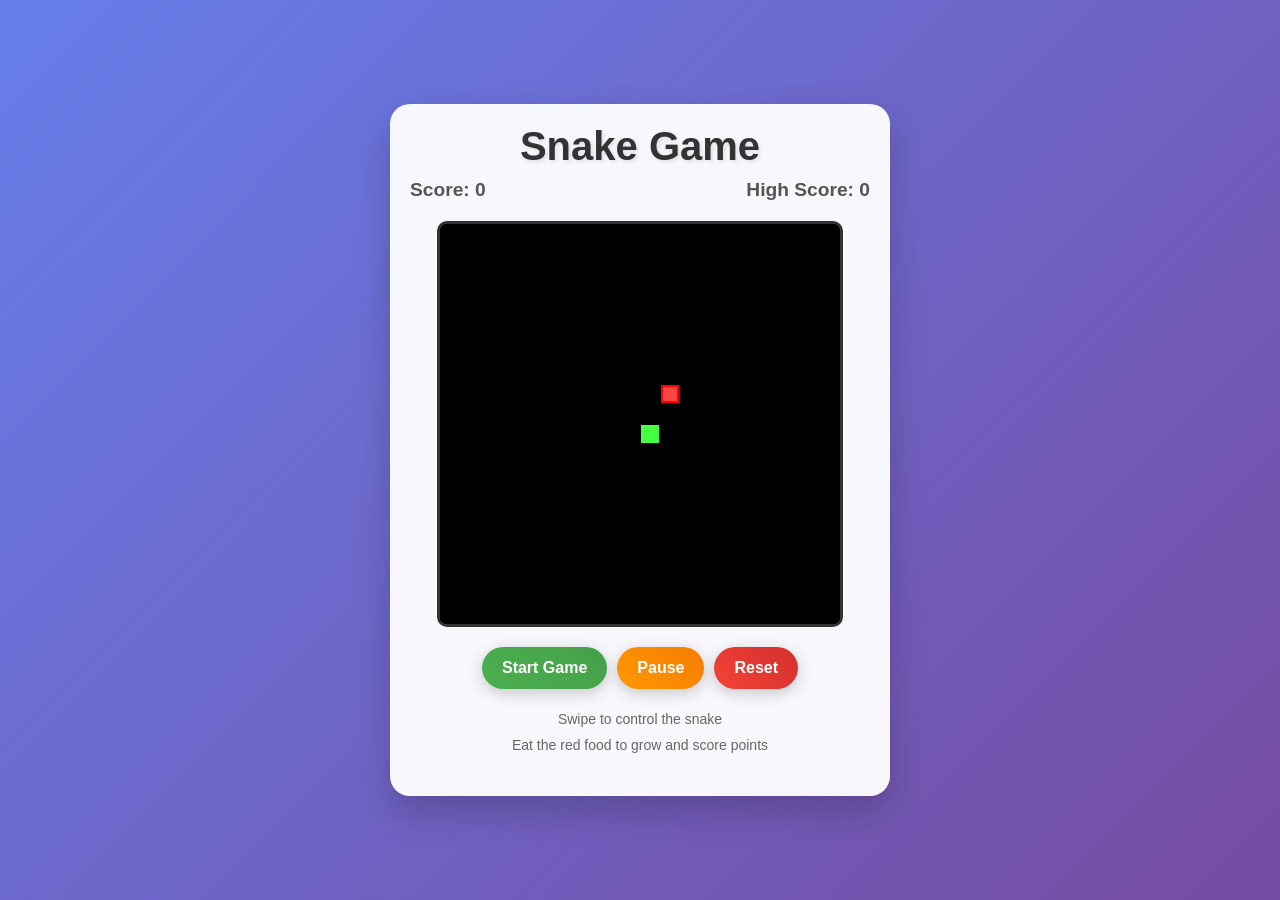
<file: index.html>
<!DOCTYPE html>
<html lang="en">
<head>
    <meta charset="UTF-8">
    <meta name="viewport" content="width=device-width, initial-scale=1.0, user-scalable=no">
    <title>Snake Game - Mobile</title>
    <link rel="stylesheet" href="style.css">
</head>
<body>
    <div class="game-container">
        <div class="header">
            <h1>Snake Game</h1>
            <div class="score-container">
                <span>Score: <span id="score">0</span></span>
                <span>High Score: <span id="highScore">0</span></span>
            </div>
        </div>
        
        <canvas id="gameCanvas" width="400" height="400"></canvas>
        
        <div class="game-controls">
            <button id="startBtn" class="control-btn">Start Game</button>
            <button id="pauseBtn" class="control-btn">Pause</button>
            <button id="resetBtn" class="control-btn">Reset</button>
        </div>
        
        <div class="instructions">
            <p>Swipe to control the snake</p>
            <p>Eat the red food to grow and score points</p>
        </div>
        
        <div class="touch-area" id="touchArea"></div>
    </div>
    
    <script src="script.js"></script>
</body>
</html>
</file>
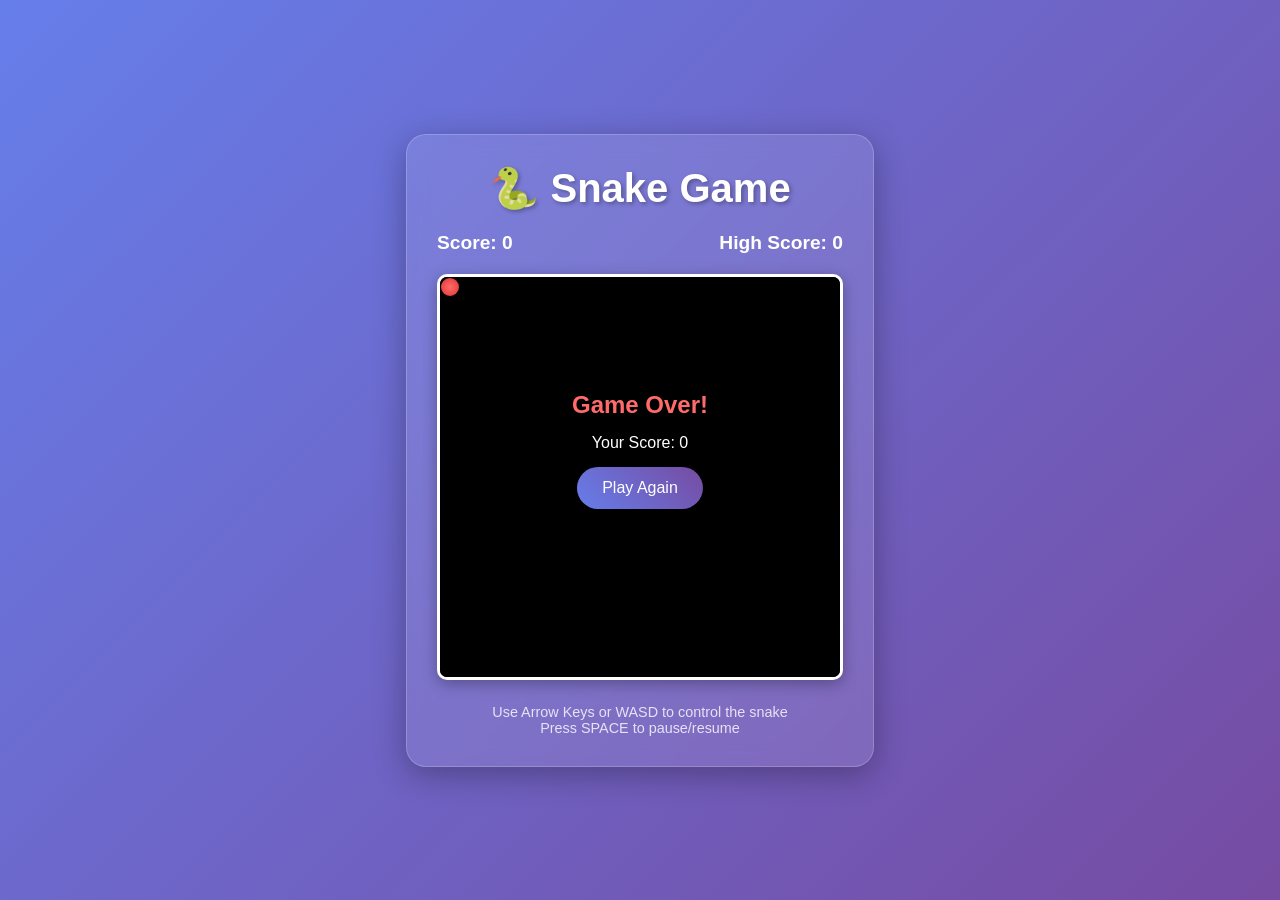
<file: snake.html>
<!DOCTYPE html>
<html lang="en">
<head>
    <meta charset="UTF-8">
    <meta name="viewport" content="width=device-width, initial-scale=1.0">
    <title>Snake Game - Simantas Game Collection</title>
    <style>
        * {
            margin: 0;
            padding: 0;
            box-sizing: border-box;
        }

        body {
            font-family: 'Segoe UI', Tahoma, Geneva, Verdana, sans-serif;
            background: linear-gradient(135deg, #667eea 0%, #764ba2 100%);
            min-height: 100vh;
            display: flex;
            justify-content: center;
            align-items: center;
            color: white;
        }

        .game-container {
            text-align: center;
            background: rgba(255, 255, 255, 0.1);
            border-radius: 20px;
            padding: 30px;
            backdrop-filter: blur(10px);
            border: 1px solid rgba(255, 255, 255, 0.2);
            box-shadow: 0 8px 32px rgba(0, 0, 0, 0.3);
        }

        h1 {
            margin-bottom: 20px;
            font-size: 2.5em;
            text-shadow: 2px 2px 4px rgba(0, 0, 0, 0.3);
        }

        .score-board {
            display: flex;
            justify-content: space-between;
            margin-bottom: 20px;
            font-size: 1.2em;
            font-weight: bold;
        }

        #gameCanvas {
            border: 3px solid #fff;
            border-radius: 10px;
            background: #000;
            box-shadow: 0 4px 15px rgba(0, 0, 0, 0.3);
        }

        .controls {
            margin-top: 20px;
            font-size: 0.9em;
            opacity: 0.8;
        }

        .game-over {
            position: absolute;
            top: 50%;
            left: 50%;
            transform: translate(-50%, -50%);
            background: rgba(0, 0, 0, 0.9);
            color: white;
            padding: 30px;
            border-radius: 15px;
            text-align: center;
            display: none;
        }

        .game-over h2 {
            color: #ff6b6b;
            margin-bottom: 15px;
        }

        .restart-btn {
            background: linear-gradient(45deg, #667eea, #764ba2);
            border: none;
            color: white;
            padding: 12px 25px;
            border-radius: 25px;
            font-size: 1em;
            cursor: pointer;
            margin-top: 15px;
            transition: all 0.3s ease;
        }

        .restart-btn:hover {
            transform: translateY(-2px);
            box-shadow: 0 5px 15px rgba(0, 0, 0, 0.3);
        }

        @media (max-width: 600px) {
            .game-container {
                padding: 20px;
                margin: 10px;
            }
            
            h1 {
                font-size: 2em;
            }
            
            #gameCanvas {
                width: 300px;
                height: 300px;
            }
        }
    </style>
</head>
<body>
    <div class="game-container">
        <h1>🐍 Snake Game</h1>
        <div class="score-board">
            <div>Score: <span id="score">0</span></div>
            <div>High Score: <span id="highScore">0</span></div>
        </div>
        <canvas id="gameCanvas" width="400" height="400"></canvas>
        <div class="controls">
            <p>Use Arrow Keys or WASD to control the snake</p>
            <p>Press SPACE to pause/resume</p>
        </div>
        
        <div class="game-over" id="gameOver">
            <h2>Game Over!</h2>
            <p>Your Score: <span id="finalScore">0</span></p>
            <button class="restart-btn" onclick="restartGame()">Play Again</button>
        </div>
    </div>

    <script>
        const canvas = document.getElementById('gameCanvas');
        const ctx = canvas.getContext('2d');
        const scoreElement = document.getElementById('score');
        const highScoreElement = document.getElementById('highScore');
        const gameOverElement = document.getElementById('gameOver');
        const finalScoreElement = document.getElementById('finalScore');

        // Game variables
        const gridSize = 20;
        const tileCount = canvas.width / gridSize;

        let snake = [
            {x: 10, y: 10}
        ];
        let food = {};
        let dx = 0;
        let dy = 0;
        let score = 0;
        let highScore = localStorage.getItem('snakeHighScore') || 0;
        let gameRunning = true;
        let gamePaused = false;

        // Initialize high score display
        highScoreElement.textContent = highScore;

        // Generate random food position
        function randomFood() {
            food = {
                x: Math.floor(Math.random() * tileCount),
                y: Math.floor(Math.random() * tileCount)
            };
        }

        // Draw functions
        function clearCanvas() {
            ctx.fillStyle = '#000';
            ctx.fillRect(0, 0, canvas.width, canvas.height);
        }

        function drawSnake() {
            ctx.fillStyle = '#4CAF50';
            snake.forEach((segment, index) => {
                if (index === 0) {
                    // Head with gradient
                    const gradient = ctx.createRadialGradient(
                        segment.x * gridSize + gridSize/2, 
                        segment.y * gridSize + gridSize/2, 
                        0,
                        segment.x * gridSize + gridSize/2, 
                        segment.y * gridSize + gridSize/2, 
                        gridSize/2
                    );
                    gradient.addColorStop(0, '#66BB6A');
                    gradient.addColorStop(1, '#2E7D32');
                    ctx.fillStyle = gradient;
                } else {
                    ctx.fillStyle = '#4CAF50';
                }
                
                ctx.fillRect(segment.x * gridSize, segment.y * gridSize, gridSize - 2, gridSize - 2);
                
                // Add border for better visibility
                ctx.strokeStyle = '#2E7D32';
                ctx.lineWidth = 1;
                ctx.strokeRect(segment.x * gridSize, segment.y * gridSize, gridSize - 2, gridSize - 2);
            });
        }

        function drawFood() {
            const gradient = ctx.createRadialGradient(
                food.x * gridSize + gridSize/2, 
                food.y * gridSize + gridSize/2, 
                0,
                food.x * gridSize + gridSize/2, 
                food.y * gridSize + gridSize/2, 
                gridSize/2
            );
            gradient.addColorStop(0, '#FF6B6B');
            gradient.addColorStop(1, '#E53E3E');
            ctx.fillStyle = gradient;
            
            ctx.beginPath();
            ctx.arc(food.x * gridSize + gridSize/2, food.y * gridSize + gridSize/2, gridSize/2 - 1, 0, 2 * Math.PI);
            ctx.fill();
        }

        // Game logic
        function moveSnake() {
            if (!gameRunning || gamePaused) return;

            const head = {x: snake[0].x + dx, y: snake[0].y + dy};

            // Check wall collision
            if (head.x < 0 || head.x >= tileCount || head.y < 0 || head.y >= tileCount) {
                gameOver();
                return;
            }

            // Check self collision
            if (snake.some(segment => segment.x === head.x && segment.y === head.y)) {
                gameOver();
                return;
            }

            snake.unshift(head);

            // Check food collision
            if (head.x === food.x && head.y === food.y) {
                score += 10;
                scoreElement.textContent = score;
                randomFood();
                
                // Check for new high score
                if (score > highScore) {
                    highScore = score;
                    highScoreElement.textContent = highScore;
                    localStorage.setItem('snakeHighScore', highScore);
                }
            } else {
                snake.pop();
            }
        }

        function gameOver() {
            gameRunning = false;
            finalScoreElement.textContent = score;
            gameOverElement.style.display = 'block';
        }

        function restartGame() {
            snake = [{x: 10, y: 10}];
            dx = 0;
            dy = 0;
            score = 0;
            scoreElement.textContent = score;
            gameRunning = true;
            gamePaused = false;
            gameOverElement.style.display = 'none';
            randomFood();
        }

        // Game loop
        function gameLoop() {
            clearCanvas();
            drawFood();
            moveSnake();
            drawSnake();
        }

        // Controls
        document.addEventListener('keydown', (e) => {
            if (!gameRunning) return;

            const key = e.key.toLowerCase();
            
            // Prevent reverse direction
            switch(key) {
                case 'arrowup':
                case 'w':
                    if (dy !== 1) { dx = 0; dy = -1; }
                    break;
                case 'arrowdown':
                case 's':
                    if (dy !== -1) { dx = 0; dy = 1; }
                    break;
                case 'arrowleft':
                case 'a':
                    if (dx !== 1) { dx = -1; dy = 0; }
                    break;
                case 'arrowright':
                case 'd':
                    if (dx !== -1) { dx = 1; dy = 0; }
                    break;
                case ' ':
                    gamePaused = !gamePaused;
                    e.preventDefault();
                    break;
            }
        });

        // Touch controls for mobile
        let touchStartX = 0;
        let touchStartY = 0;

        canvas.addEventListener('touchstart', (e) => {
            e.preventDefault();
            touchStartX = e.touches[0].clientX;
            touchStartY = e.touches[0].clientY;
        });

        canvas.addEventListener('touchend', (e) => {
            e.preventDefault();
            if (!gameRunning) return;

            const touchEndX = e.changedTouches[0].clientX;
            const touchEndY = e.changedTouches[0].clientY;
            
            const deltaX = touchEndX - touchStartX;
            const deltaY = touchEndY - touchStartY;
            
            if (Math.abs(deltaX) > Math.abs(deltaY)) {
                // Horizontal swipe
                if (deltaX > 0 && dx !== -1) {
                    dx = 1; dy = 0; // Right
                } else if (deltaX < 0 && dx !== 1) {
                    dx = -1; dy = 0; // Left
                }
            } else {
                // Vertical swipe
                if (deltaY > 0 && dy !== -1) {
                    dx = 0; dy = 1; // Down
                } else if (deltaY < 0 && dy !== 1) {
                    dx = 0; dy = -1; // Up
                }
            }
        });

        // Initialize game
        randomFood();
        setInterval(gameLoop, 150); // Game speed
    </script>
</body>
</html>
</file>
<file: style.css>
* {
    margin: 0;
    padding: 0;
    box-sizing: border-box;
}

body {
    font-family: 'Arial', sans-serif;
    background: linear-gradient(135deg, #667eea 0%, #764ba2 100%);
    min-height: 100vh;
    display: flex;
    justify-content: center;
    align-items: center;
    padding: 10px;
    touch-action: manipulation;
}

.game-container {
    background: rgba(255, 255, 255, 0.95);
    border-radius: 20px;
    padding: 20px;
    box-shadow: 0 15px 35px rgba(0, 0, 0, 0.2);
    text-align: center;
    max-width: 500px;
    width: 100%;
    position: relative;
}

.header {
    margin-bottom: 20px;
}

h1 {
    color: #333;
    font-size: 2.5em;
    margin-bottom: 10px;
    text-shadow: 2px 2px 4px rgba(0, 0, 0, 0.1);
}

.score-container {
    display: flex;
    justify-content: space-between;
    font-size: 1.2em;
    font-weight: bold;
    color: #555;
    margin-bottom: 10px;
}

#gameCanvas {
    border: 3px solid #333;
    border-radius: 10px;
    background-color: #000;
    max-width: 100%;
    height: auto;
    display: block;
    margin: 0 auto 20px;
}

.game-controls {
    display: flex;
    gap: 10px;
    justify-content: center;
    margin-bottom: 20px;
    flex-wrap: wrap;
}

.control-btn {
    background: linear-gradient(45deg, #4CAF50, #45a049);
    color: white;
    border: none;
    padding: 12px 20px;
    border-radius: 25px;
    font-size: 16px;
    font-weight: bold;
    cursor: pointer;
    transition: all 0.3s ease;
    box-shadow: 0 4px 15px rgba(0, 0, 0, 0.2);
    min-width: 80px;
}

.control-btn:hover {
    transform: translateY(-2px);
    box-shadow: 0 6px 20px rgba(0, 0, 0, 0.3);
}

.control-btn:active {
    transform: translateY(0);
}

#pauseBtn {
    background: linear-gradient(45deg, #ff9800, #f57c00);
}

#resetBtn {
    background: linear-gradient(45deg, #f44336, #d32f2f);
}

.instructions {
    color: #666;
    font-size: 14px;
    line-height: 1.5;
    margin-bottom: 20px;
}

.instructions p {
    margin-bottom: 5px;
}

.touch-area {
    position: absolute;
    top: 0;
    left: 0;
    width: 100%;
    height: 100%;
    z-index: 10;
    pointer-events: auto;
    background: transparent;
}

/* Mobile responsiveness */
@media (max-width: 480px) {
    .game-container {
        padding: 15px;
        margin: 10px;
    }
    
    h1 {
        font-size: 2em;
    }
    
    .score-container {
        font-size: 1em;
        flex-direction: column;
        gap: 5px;
    }
    
    #gameCanvas {
        width: 100%;
        max-width: 350px;
    }
    
    .control-btn {
        padding: 10px 15px;
        font-size: 14px;
        min-width: 70px;
    }
    
    .instructions {
        font-size: 12px;
    }
}

@media (max-width: 360px) {
    #gameCanvas {
        max-width: 300px;
    }
    
    .control-btn {
        padding: 8px 12px;
        font-size: 12px;
        min-width: 60px;
    }
}

/* Game Over Overlay */
.game-over {
    position: fixed;
    top: 0;
    left: 0;
    width: 100%;
    height: 100%;
    background: rgba(0, 0, 0, 0.8);
    display: none;
    justify-content: center;
    align-items: center;
    z-index: 1000;
}

.game-over-content {
    background: white;
    padding: 30px;
    border-radius: 15px;
    text-align: center;
    box-shadow: 0 20px 40px rgba(0, 0, 0, 0.3);
}

.game-over h2 {
    color: #f44336;
    font-size: 2em;
    margin-bottom: 15px;
}

.game-over p {
    font-size: 1.2em;
    margin-bottom: 20px;
    color: #333;
}

/* Prevent text selection and zoom on touch */
body {
    -webkit-user-select: none;
    -moz-user-select: none;
    -ms-user-select: none;
    user-select: none;
    -webkit-touch-callout: none;
    -webkit-tap-highlight-color: transparent;
}
</file>
